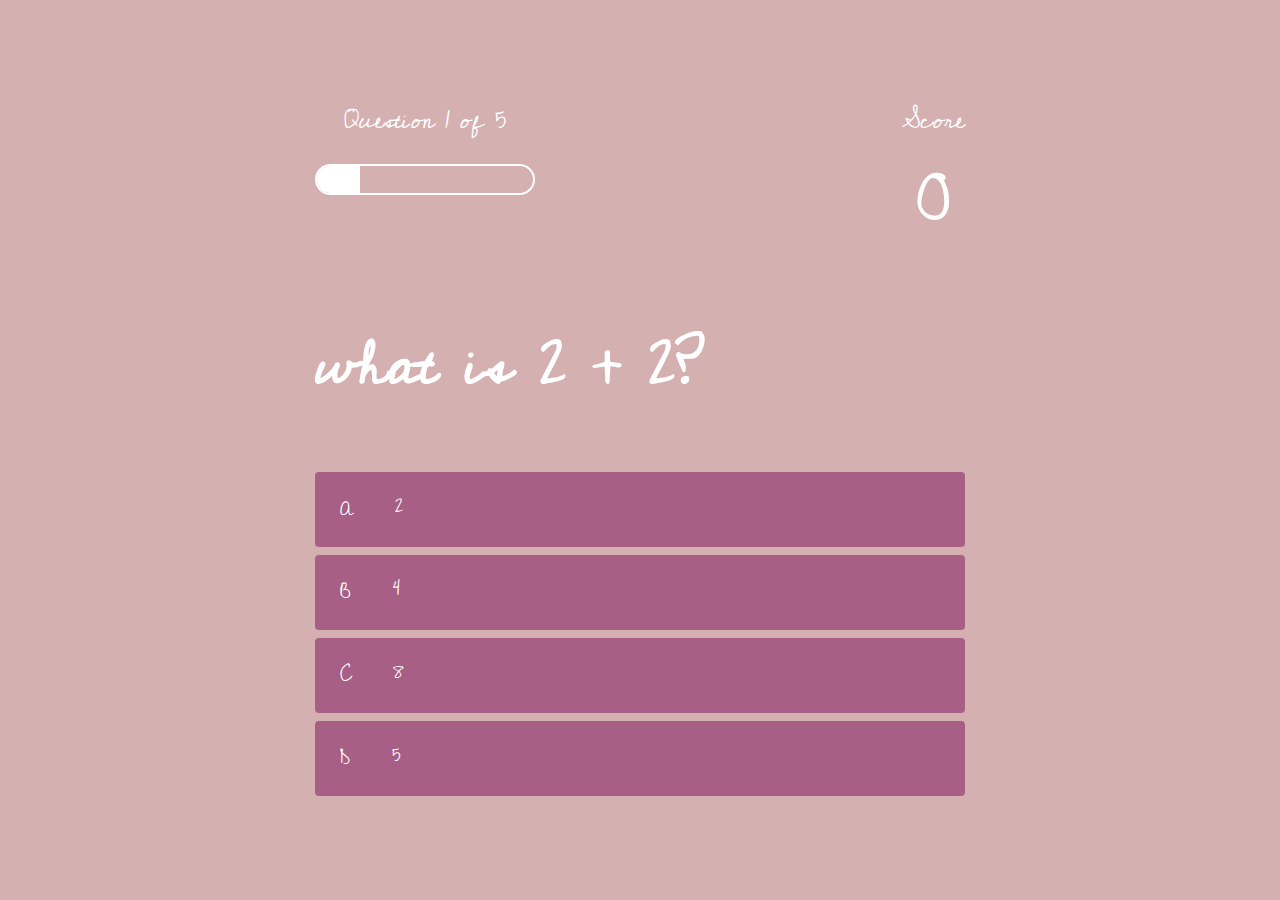
<file: game.html>
<!DOCTYPE html>
<html lang="en">
<head>
    <meta charset="UTF-8">
    <meta name="viewport" content="width=device-width, initial-scale=1.0">
    <title>Quiz Page</title>
    <link rel="stylesheet" href="style.css">
    <link rel="stylesheet" href="game.css">
</head>
<body>
    <div class="container">
        <div id="game" class="justify-center flex-column">
            <div id="hud">
                <div class="hud-item">
                    <p id="progressText" class="hud-prefix">
                        Question
                    </p>
                    <div id="progressBar">
                        <div id="progressBarFull"></div>
                    </div>
                </div>
                <div class="hud-item">
                    <p class="hud-prefix">
                        Score
                    </p>
                    <h1 class="hud-main-text" id="score">
                        0
                    </h1>
                </div>
            </div>
            <h1 id="question">what is the answer of this question</h1>
            <div class="choice-container">
                <p class="choice-prefix">A</p>
                <p class="choice-text" data-number="1">Choice 1</p>
            </div>
            <div class="choice-container">
                <p class="choice-prefix">B</p>
                <p class="choice-text" data-number="2">Choice 2</p>
            </div>
            <div class="choice-container">
                <p class="choice-prefix">C</p>
                <p class="choice-text" data-number="3">Choice 3</p>
            </div>
            <div class="choice-container">
                <p class="choice-prefix">D</p>
                <p class="choice-text" data-number="4">Choice 4</p>
            </div>
        </div>
    </div>
    <script src="game.js"></script>
</body>
</html>
</file>
<file: style.css>
@import url('https://fonts.googleapis.com/css2?family=Cedarville+Cursive&display=swap');
:root {
    background-color: rgb(213, 176, 176);
}

* {
    box-sizing: border-box;
    margin: 0;
    padding: 0;
    font-size: 62.5%;
    font-family: "Cedarville Cursive", cursive;
}

h1 {
    font-size: 6rem;
    color: #fff;
    margin-bottom: 5rem;
}

h2 {
    font-size: 4.2rem;
    margin-bottom: 4rem;
}

.container {
    width: 100vw;
    height: 100vh;
    display: flex;
    justify-content: center;
    align-items: center;
    max-width: 80rem;
    margin: 0 auto;
    padding: 2rem;
}

.flex-column {
    display: flex;
    flex-direction: column;
}

.flex-center {
    justify-content: center;
    align-items: center;
}
.justify-content {
    justify-content: center;
}

.text-center {
    text-align: center;
}

.hidden {
    display: none;
}

.btn {
    font-size: 2.4rem;
    padding: 1.5rem 0;
    width: 27rem;
    text-align: center;
    margin-bottom: 1rem;
    text-decoration: none;
    color: #fff;
    background: linear-gradient(90deg, rgb(148, 64, 118) 0%, rgb(169, 96, 146) 100%);
    border-radius: 4px;
}

.btn:hover {
    cursor: pointer;
    transition: transform 150ms;
    transform: scale(1.03);
}

.btn[disabled]:hover {
    cursor: not-allowed;
    box-shadow: none;
    transform: none;
}

#highscore-btn {
    background: linear-gradient(90deg, rgb(39, 48, 126) 0%, rgb(63, 96, 186) 100%);
}

.fa-crown {
    font-size: 2.5rem;
    margin-left: 1rem;
}

/* End Page CSS */
.end-form-container {
    width: 100%;
    display: flex;
    flex-direction: column;
    align-items: center;
    max-width: 30rem;
}

input {
    margin-bottom: 1rem;
    width: 20rem;
    padding: 1.5rem;
    font-size: 1.8rem;
    border: none;
}

input::placeholder {
    color: #aaa;
}

#username {
    margin-bottom: 3rem;
    width: 100%;
    outline: none;
}

#end-text {
    font-size: 2.4rem;
    color:#fff;
    text-align: center;
}

#saveScoreBtn {
    border: none;
}

.fa-home {
    margin-left: 1rem;
    font-size: 2rem;
    color: #fff;
}
</file>
<file: game.css>
body {
    color: #fff;
}

.choice-container {
    display: flex;
    margin-bottom: 0.8rem;
    width: 85%;
    border-radius: 4px;
    background: rgb(167, 95, 134);
    font-size: 3rem;
    min-width: 65rem;
}

.choice-container:hover {
    cursor: pointer;
    transform: scale(1.02);
    transition: transform 100ms;
}

.choice-prefix {
    padding: 2rem 2.5rem;
    color: #fff;
}

.choice-text {
    padding: 1.7rem;
    width: 80%;
}

.correct {
    background: linear-gradient(32deg, rgb(94, 182, 92)0%, rgb(164, 231, 146)100%);
}

.incorrect {
    background: linear-gradient(32deg, rgb(204, 83, 65)0%, rgb(185, 102, 81)100%);
}

/* Heads up Display */
#hud {
    display: flex;
    justify-content: space-between;
}

.hud-prefix {
    text-align: center;
    font-size: 2.5rem;
}

.hud-main-text {
    text-align: center;
}

#progressBar {
    width: 22rem;
    height: 3.1rem;
    border: 0.2rem solid #fff ;
    margin-top: 2rem;
    border-radius: 50px;
    overflow: hidden;
}

#progressBarFull {
    height: 100%;
    background: #fff;
    width: 0%;
}
 
@media screen and (max-width: 768px) {
    .choice-container {
        min-width: 40rem;
    }
}
</file>
